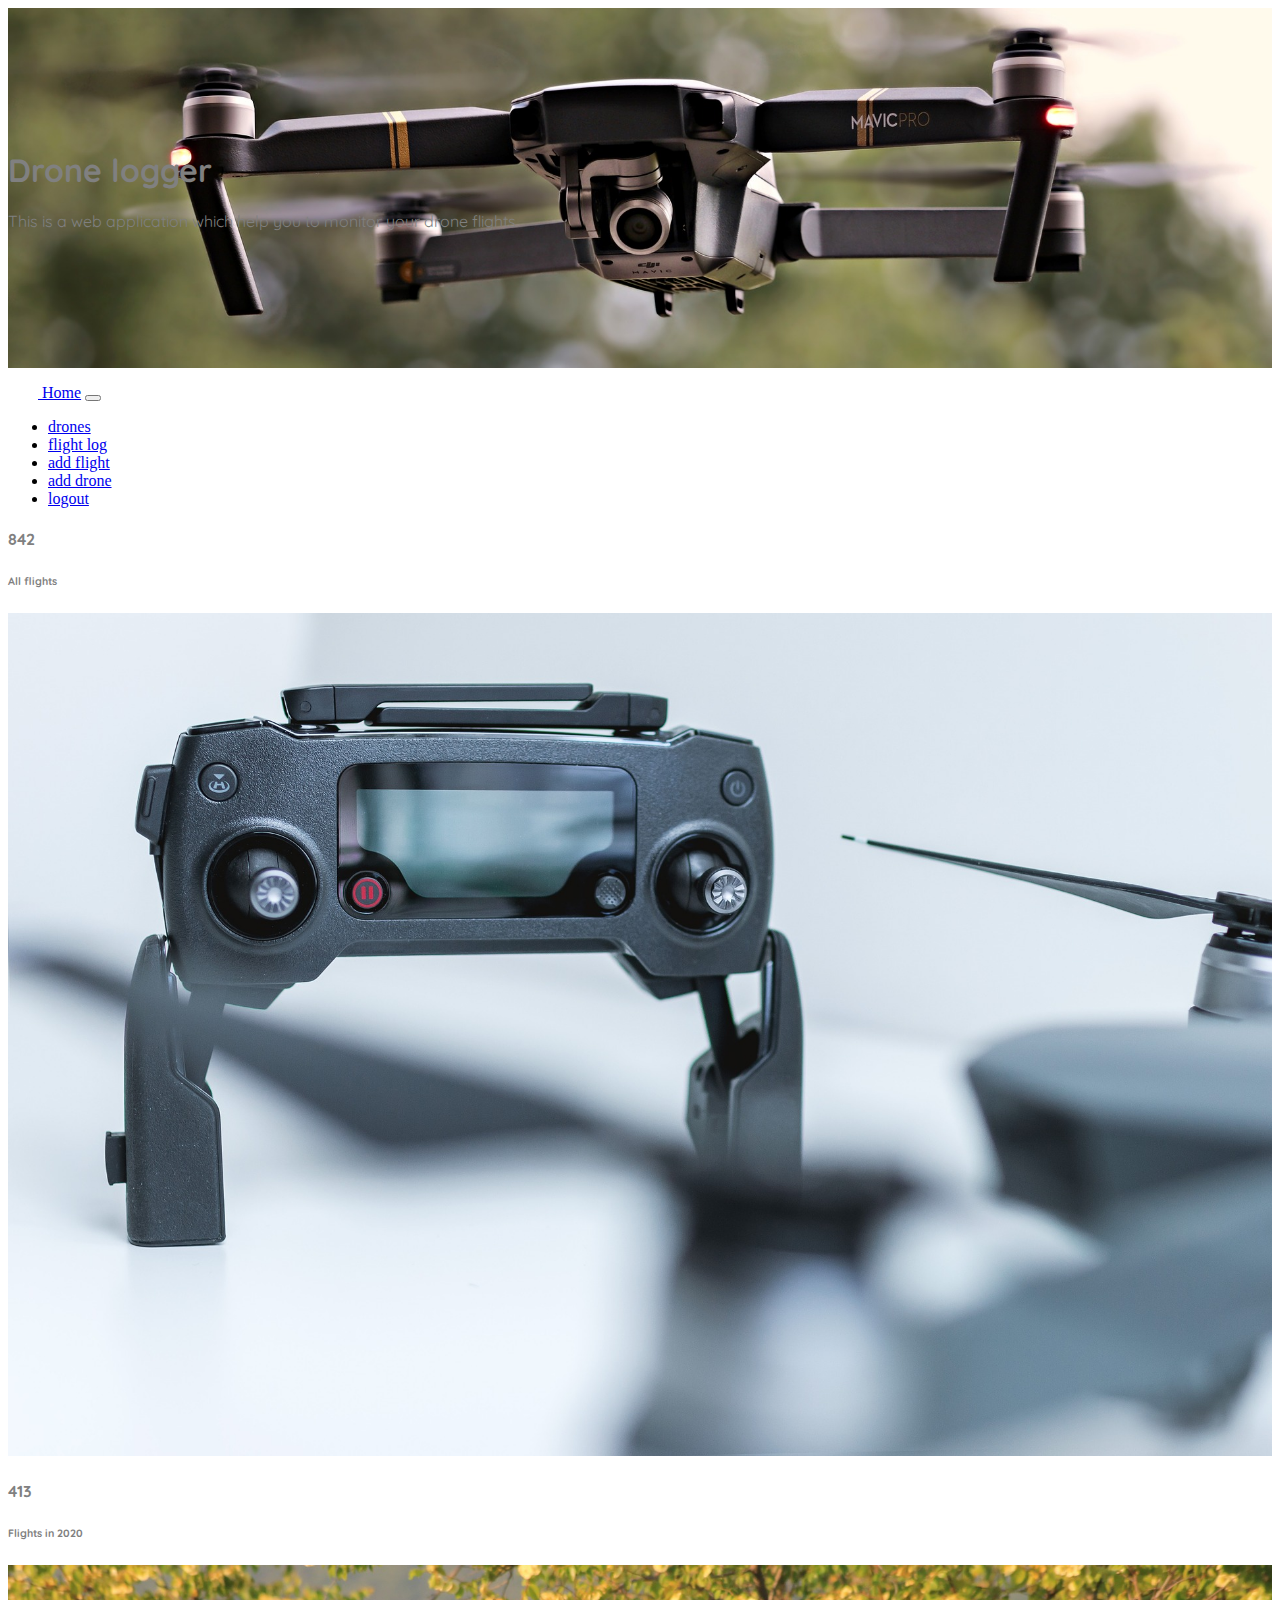
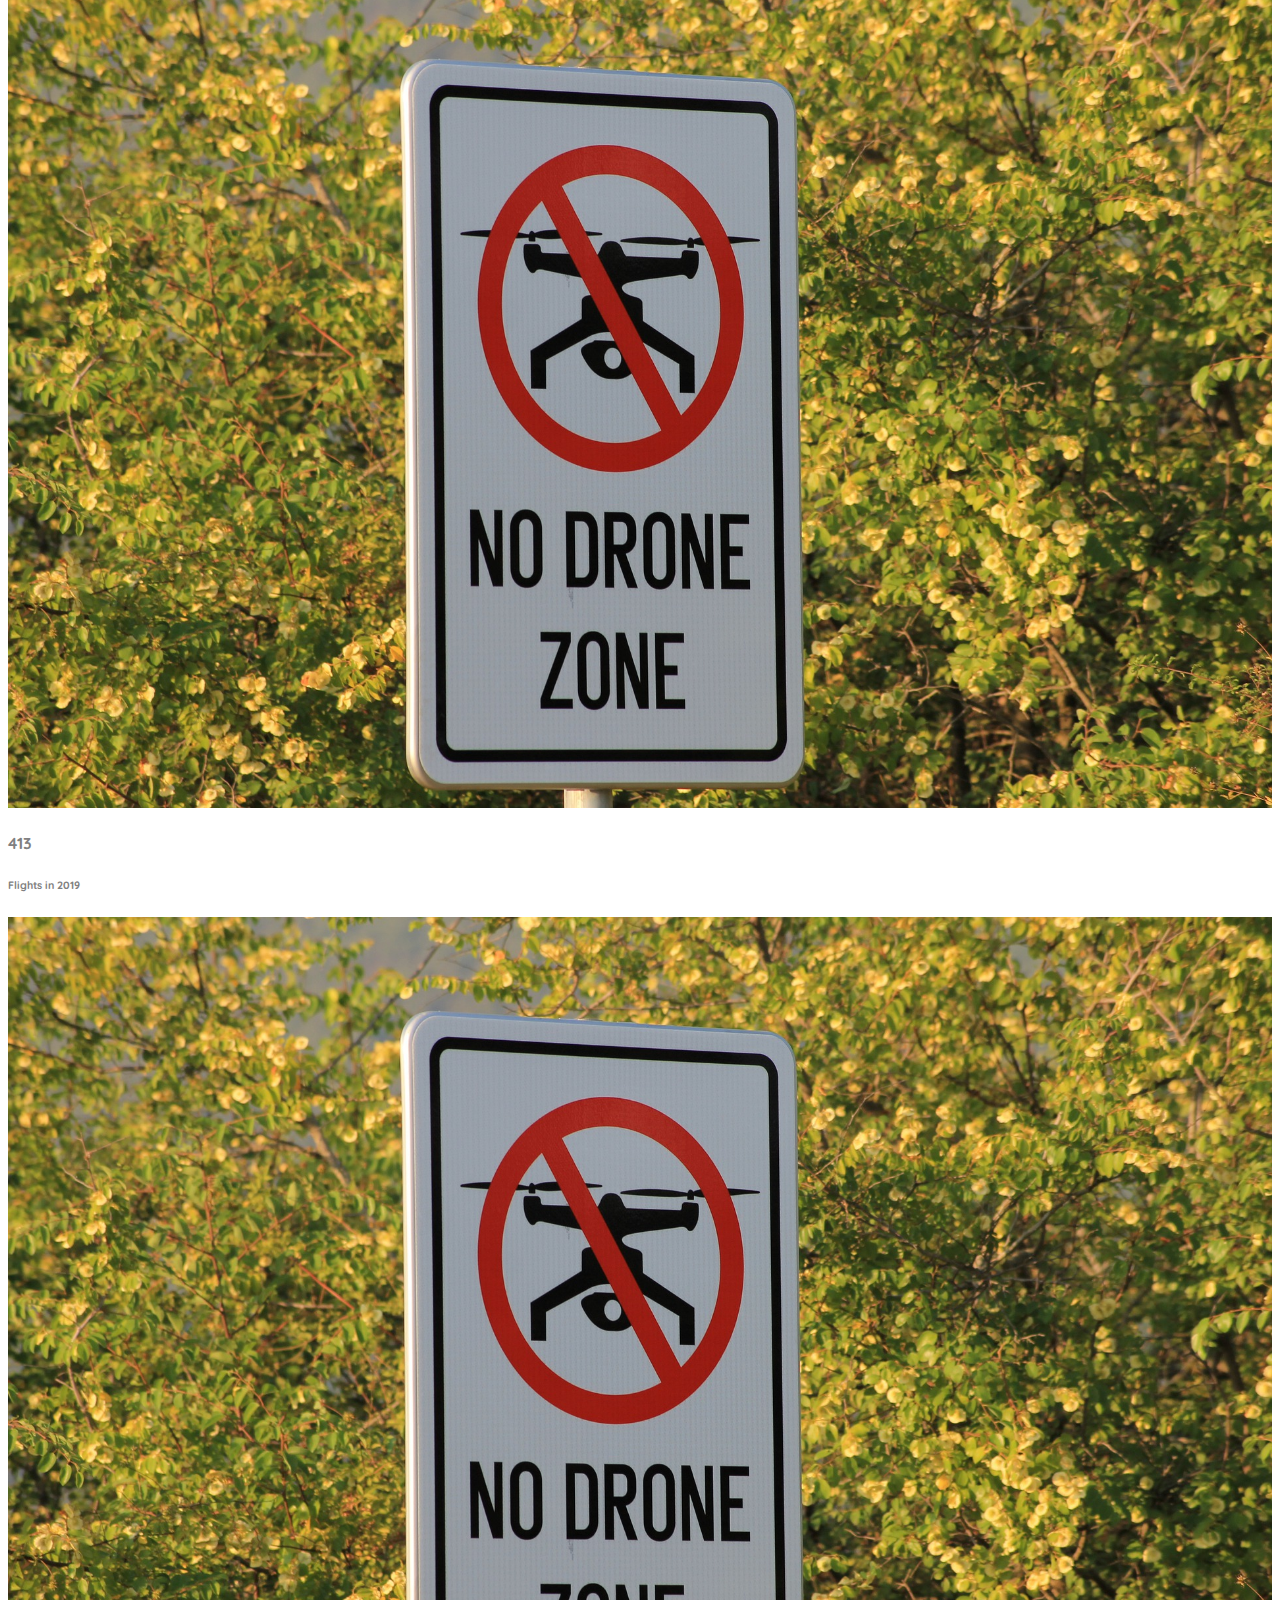
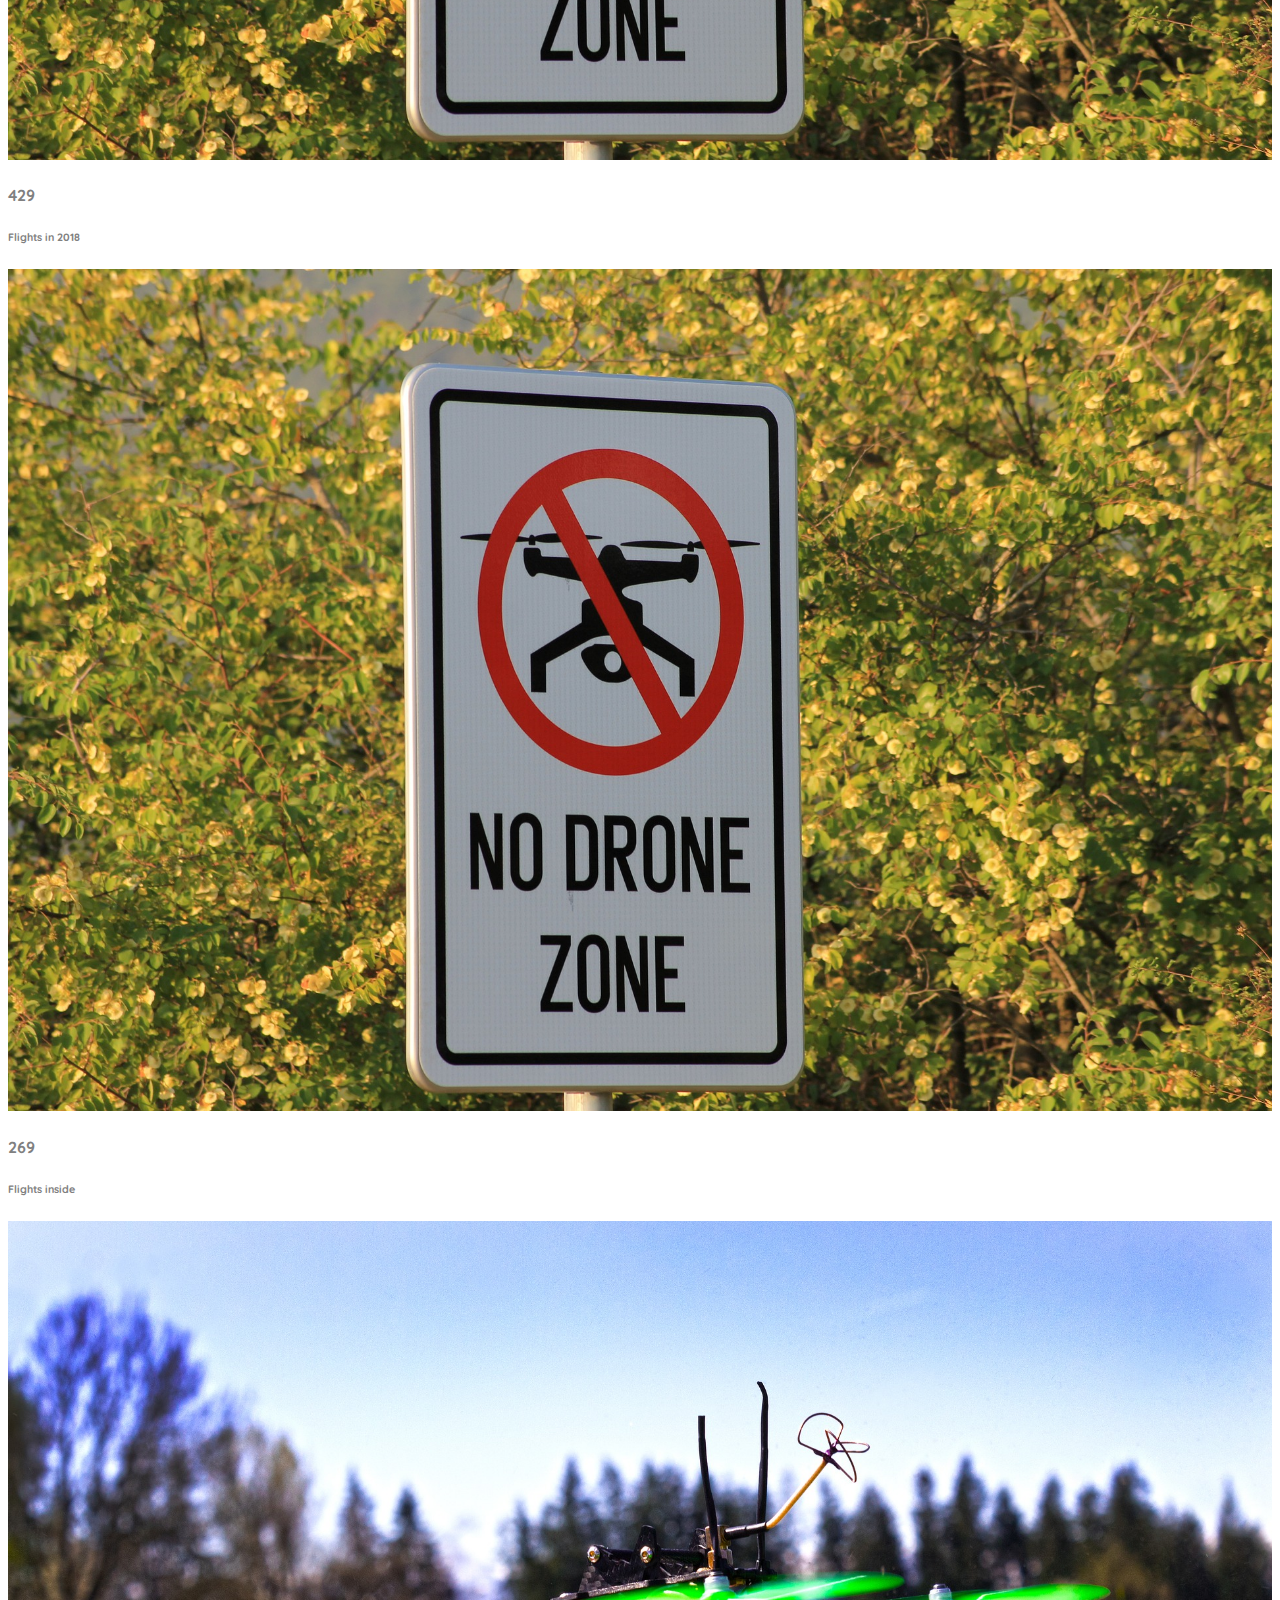
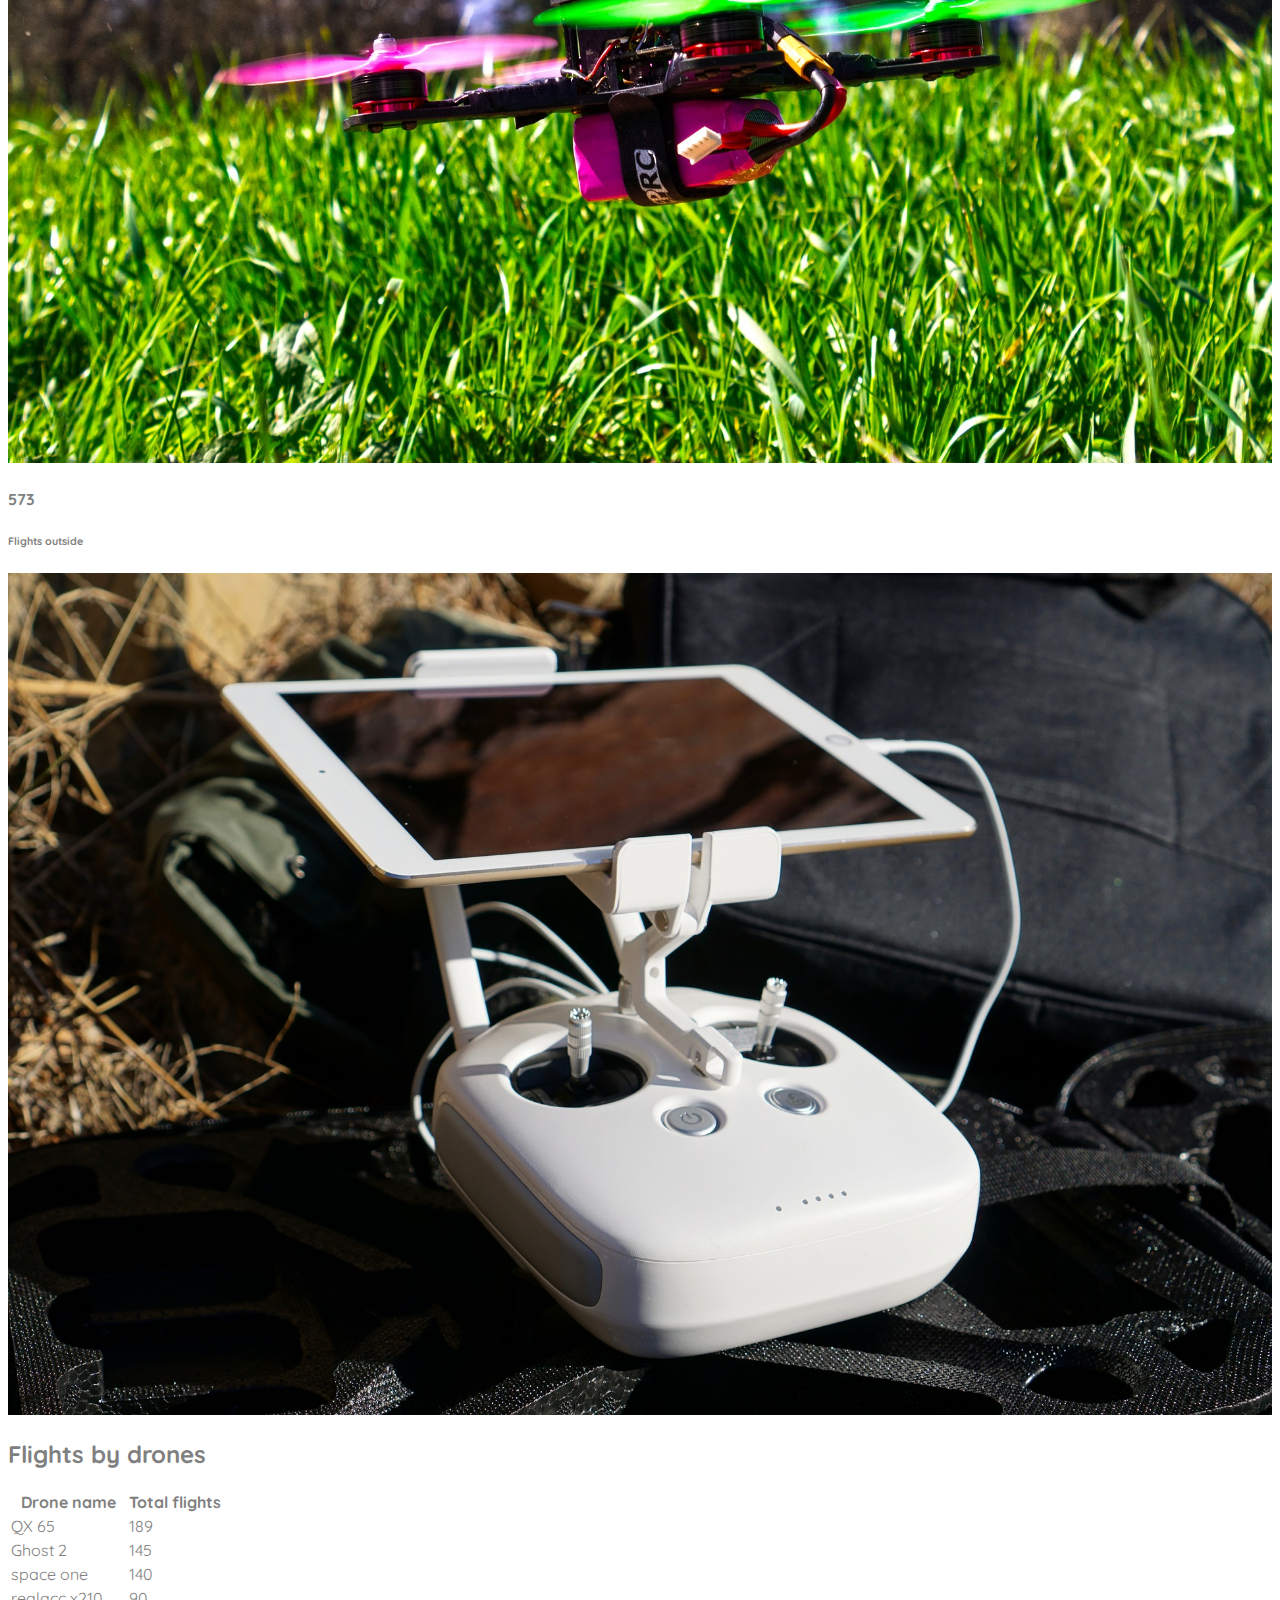
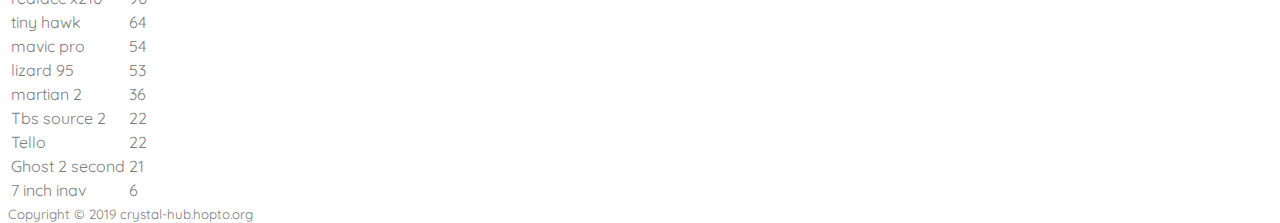
<file: index.html>
<!DOCTYPE html>
<html lang="en">
  <head>
    <meta charset="UTF-8" />
    <link
      rel="stylesheet"
      href="https://stackpath.bootstrapcdn.com/bootstrap/4.1.3/css/bootstrap.min.css"
      integrity="sha384-MCw98/SFnGE8fJT3GXwEOngsV7Zt27NXFoaoApmYm81iuXoPkFOJwJ8ERdknLPMO"
      crossorigin="anonymous"
    />
    <script
      src="https://stackpath.bootstrapcdn.com/bootstrap/4.1.3/js/bootstrap.min.js"
      integrity="sha384-ChfqqxuZUCnJSK3+MXmPNIyE6ZbWh2IMqE241rYiqJxyMiZ6OW/JmZQ5stwEULTy"
      crossorigin="anonymous"
    ></script>
    <meta name="viewport" content="width=device-width, initial-scale=1" />

    <link
      href="https://fonts.googleapis.com/css?family=Quicksand&display=swap"
      rel="stylesheet"
    />
    <link rel="stylesheet" type="text/css" href="static/assets/css/style.css" />
    <title>Flight log v 0.5.2</title>
  </head>

  <body>
    <script
      src="https://code.jquery.com/jquery-3.2.1.slim.min.js"
      integrity="sha384-KJ3o2DKtIkvYIK3UENzmM7KCkRr/rE9/Qpg6aAZGJwFDMVNA/GpGFF93hXpG5KkN"
      crossorigin="anonymous"
    ></script>
    <script
      src="https://cdnjs.cloudflare.com/ajax/libs/popper.js/1.12.9/umd/popper.min.js"
      integrity="sha384-ApNbgh9B+Y1QKtv3Rn7W3mgPxhU9K/ScQsAP7hUibX39j7fakFPskvXusvfa0b4Q"
      crossorigin="anonymous"
    ></script>
    <script
      src="https://maxcdn.bootstrapcdn.com/bootstrap/4.0.0/js/bootstrap.min.js"
      integrity="sha384-JZR6Spejh4U02d8jOt6vLEHfe/JQGiRRSQQxSfFWpi1MquVdAyjUar5+76PVCmYl"
      crossorigin="anonymous"
    ></script>

    <section id="cover">
      <div class="cover-caption">
        <div class="container">
          <div class="col-sm-10 col-sm-offset-1">
            <h1 class="display-4">Drone logger</h1>
            <p class="lead">
              This is a web application which help you to monitor your drone
              flights
            </p>
          </div>
        </div>
      </div>
    </section>

    <section id="navbar">
      <nav class="navbar navbar-expand-md bg-dark navbar-dark">
        <a class="navbar-brand" href="/"
          ><img
            src="static/assets/images/go-home.svg"
            width="30"
            height="30"
            alt="home icon"
          />
          Home</a
        >

        <button
          class="navbar-toggler"
          type="button"
          data-toggle="collapse"
          data-target="#collapsibleNavbar"
        >
          <span class="navbar-toggler-icon"></span>
        </button>

        <div class="collapse navbar-collapse" id="collapsibleNavbar">
          <ul class="navbar-nav ml-auto">
            <li class="nav-item">
              <a class="nav-link" href="/drones">drones</a>
            </li>
            <li class="nav-item">
              <a class="nav-link" href="/flightlog">flight log</a>
            </li>
            <li class="nav-item">
              <a class="nav-link" href="/addflight">add flight</a>
            </li>
            <li class="nav-item">
              <a class="nav-link" href="/adddrone">add drone</a>
            </li>
            <li class="nav-item">
              <a class="nav-link" href="/logout">logout</a>
            </li>
          </ul>
        </div>
      </nav>
    </section>

    <div class="container">
      <section class="cards">
        <div class="row">
          <div class="col-sm-12">
            <div class="card-group">
              <div class="card">
                <div class="card-block">
                  <h4 class="card-title">842</h4>
                  <h6 class="subtitle">All flights</h6>
                </div>
                <img src="static/assets/images/drone-1.jpg" alt="obrazek" />
              </div>
              <div class="card">
                <div class="card-block">
                  <h4 class="card-title">413</h4>
                  <h6 class="subtitle">Flights in 2020</h6>
                </div>
                <img src="static/assets/images/drone-2.jpg" alt="obrazek" />
              </div>
              <div class="card">
                <div class="card-block">
                  <h4 class="card-title">413</h4>
                  <h6 class="subtitle">Flights in 2019</h6>
                </div>
                <img src="static/assets/images/drone-2.jpg" alt="obrazek" />
              </div>
              <div class="card">
                <div class="card-block">
                  <h4 class="card-title">429</h4>
                  <h6 class="subtitle">Flights in 2018</h6>
                </div>
                <img src="static/assets/images/drone-2.jpg" alt="obrazek" />
              </div>
            </div>
          </div>
        </div>
      </section>

      <section class="cards">
        <div class="row">
          <div class="col-sm-12">
            <div class="card-group">
              <div class="card">
                <div class="card-block">
                  <h4 class="card-title">269</h4>
                  <h6 class="subtitle">Flights inside</h6>
                </div>
                <img src="static/assets/images/drone-4.jpg" alt="obrazek" />
              </div>
              <div class="card">
                <div class="card-block">
                  <h4 class="card-title">573</h4>
                  <h6 class="subtitle">Flights outside</h6>
                </div>
                <img src="static/assets/images/drone-5.jpg" alt="obrazek" />
              </div>
            </div>
          </div>
        </div>
      </section>

      <!--<h2>Statistics</h2>
      <table class="table table-borderless">
        <tbody>
          <tr>
            <td>All flights</td>

            <td>842</td>
          </tr>

          <tr>
            <td>Flights in 2019</td>

            <td>413</td>
          </tr>

          <tr>
            <td>Flights in 2018</td>

            <td>429</td>
          </tr>

          <tr>
            <td>Flights inside</td>

            <td>269</td>
          </tr>

          <tr>
            <td>Flights outside</td>

            <td>573</td>
          </tr>
        </tbody>
      </table>-->
      <h2 class="text-center">Flights by drones</h2>

      <table class="table table-sm">
        <thead>
          <tr>
            <th>Drone name</th>
            <th>Total flights</th>
          </tr>
        </thead>
        <tbody>
          <tr>
            <td>QX 65</td>
            <td>189</td>
          </tr>
          <tr>
            <td>Ghost 2</td>
            <td>145</td>
          </tr>
          <tr>
            <td>space one</td>
            <td>140</td>
          </tr>
          <tr>
            <td>realacc x210</td>
            <td>90</td>
          </tr>
          <tr>
            <td>tiny hawk</td>
            <td>64</td>
          </tr>
          <tr>
            <td>mavic pro</td>
            <td>54</td>
          </tr>
          <tr>
            <td>lizard 95</td>
            <td>53</td>
          </tr>
          <tr>
            <td>martian 2</td>
            <td>36</td>
          </tr>
          <tr>
            <td>Tbs source 2</td>
            <td>22</td>
          </tr>
          <tr>
            <td>Tello</td>
            <td>22</td>
          </tr>
          <tr>
            <td>Ghost 2 second</td>
            <td>21</td>
          </tr>
          <tr>
            <td>7 inch inav</td>
            <td>6</td>
          </tr>
        </tbody>
      </table>
    </div>
    <footer id="sticky-footer" class="py-3 bg-dark text-white-50">
      <div class="container text-center">
        <small>Copyright &copy; 2019 crystal-hub.hopto.org</small>
      </div>
    </footer>
  </body>
</html>
</file>
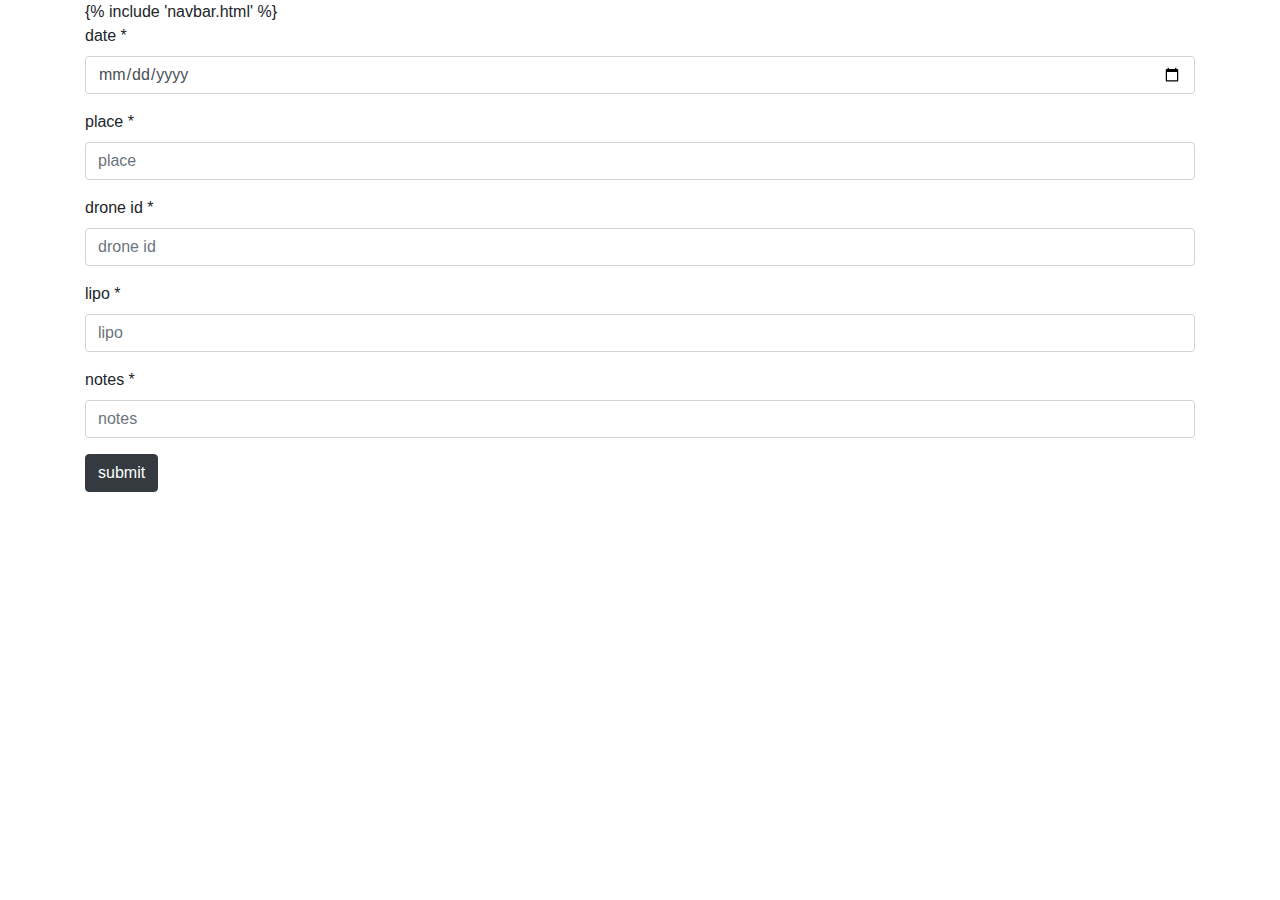
<file: templates/insert.html>
<!DOCTYPE html>
<html lang="en">
  <head>
    <meta charset="UTF-8" />
    <link rel="stylesheet" href="../static/assets/css/bootstrap.min.css" />
    <meta name="viewport" content="width=device-width, initial-scale=1" />
    <title>Insert data</title>
  </head>

  <body>
    <div class="container">
      {% include 'navbar.html' %}
      <form action="/insert" method="POST">
        <div class="form-group">
          <label for="date">date *</label>
          <input
            type="date"
            class="form-control"
            placeholder="date"
            name="date"
            required
          />
        </div>
        <div class="form-group">
          <label for="place">place *</label>
          <input
            type="text"
            class="form-control"
            placeholder="place"
            name="place"
            required
          />
        </div>
        <div class="form-group">
          <label for="droneid">drone id *</label>
          <input
            type="number"
            class="form-control"
            placeholder="drone id"
            maxlength="2"
            name="droneid"
            required
          />
        </div>
        <div class="form-group">
          <label for="lipo">lipo *</label>
          <input
            type="number"
            class="form-control"
            placeholder="lipo"
            maxlength="2"
            name="lipo"
            required
          />
        </div>
        <div class="form-group">
          <label for="notes">notes *</label>
          <input
            type="text"
            class="form-control"
            placeholder="notes"
            maxlength="256"
            name="notes"
            required
          />
        </div>
        <button type="submit" class="btn btn-dark">submit</button>
      </form>
    </div>
  </body>
</html>
</file>
<file: static/assets/css/style.css>
html,
body {
  height: 100%;
}

img {
  max-width: 100%;
}

.container {
  font-family: "Quicksand", sans-serif;
  color: grey;
}

#cover {
  background: #222 url("../images/drone-background.jpg") center center no-repeat;
  background-size: cover;
  color: white;
  height: 40%;
  text-align: left;
  display: flex;
  align-items: center;
}

#cover-caption {
  width: 40%;
}
</file>
